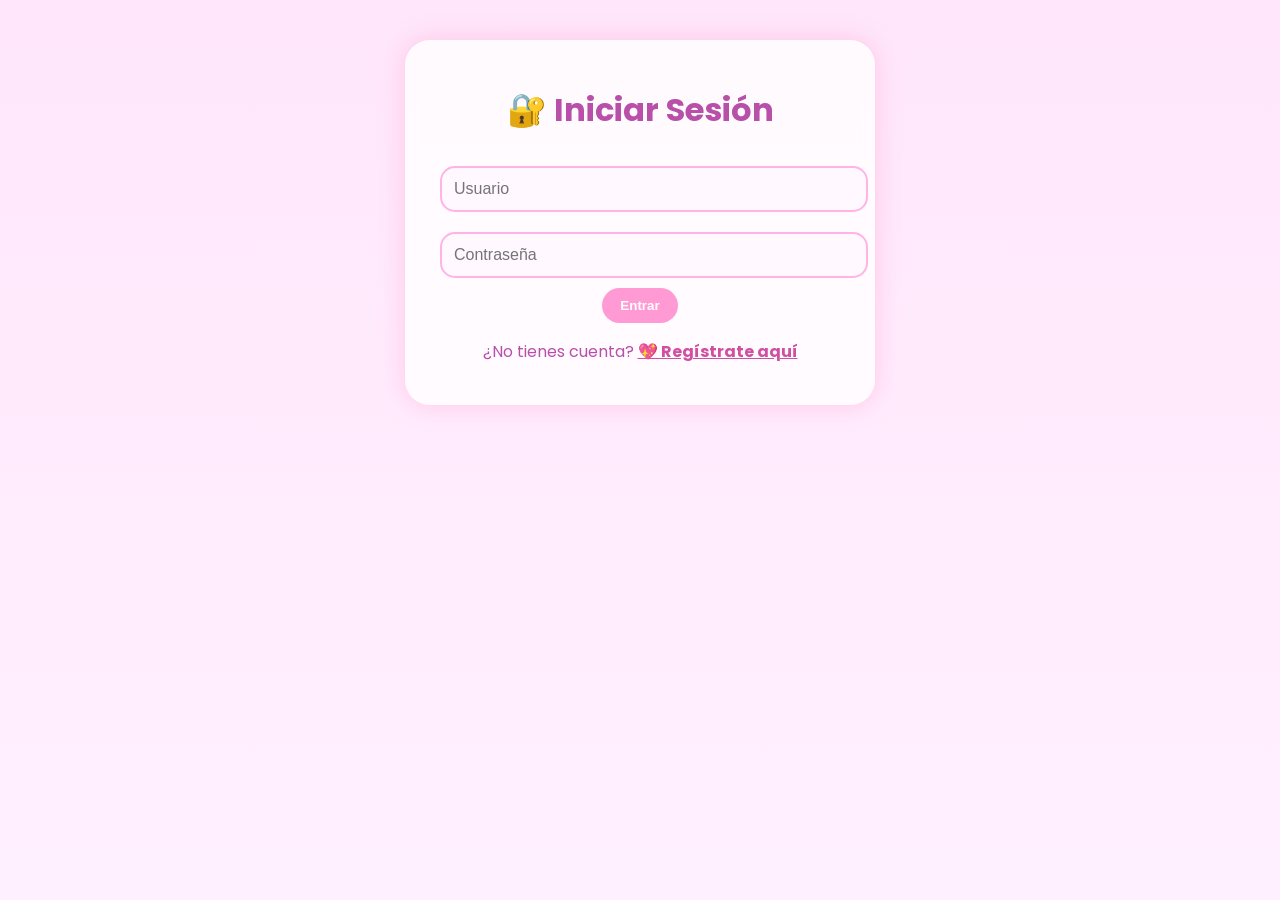
<file: corazones-y-estrellas.html>
<!DOCTYPE html>
<html lang="es">
<head>
    <meta charset="UTF-8">
    <title>Corazones y Estrellas ✨</title>
    <link rel="stylesheet" href="estilos.css">
</head>
<body>

<script>
    if (localStorage.getItem("logeado") !== "true") {
        window.location.href = "login.html";
    }
</script>

<div class="barra-estado">
    <span class="estado-texto">💖 Corazones y Estrellas ✨</span>

    <div class="estado-botones">
        <button onclick="toggleDarkMode()">🌙 Modo oscuro</button>
        <button onclick="logout()">🚪 Cerrar sesión</button>
    </div>
</div>

<header>
    <h1>💖 Corazones y Estrellas ✨</h1>
    <p>Un libro lleno de magia, ternura y luz pastel.</p>
</header>

<section class="contenido">
    <h2>Capítulo 1 — Brillo en el Cielo</h2>
    <p>Aquí puedes escribir tu historia kawaii.</p>
</section>

<footer style="text-align:center; margin-top:40px;">
    <a href="index.html">⬅️ Volver a KuroBooks</a>
</footer>

<script>
function logout() {
    localStorage.setItem("logeado", "false");
    window.location.href = "login.html";
}
function toggleDarkMode() {
    document.body.classList.toggle("dark-mode");
}
</script>
<button onclick="toggleDarkMode()">🌙 Modo oscuro</button>
<script>
function toggleDarkMode() {
    const body = document.body;
    body.classList.toggle("dark-mode");

    // Guardar estado
    if (body.classList.contains("dark-mode")) {
        localStorage.setItem("modoOscuro", "true");
    } else {
        localStorage.setItem("modoOscuro", "false");
    }
}

// Activar automáticamente si estaba guardado
window.onload = function() {
    if (localStorage.getItem("modoOscuro") === "true") {
        document.body.classList.add("dark-mode");
    }
};
</script>
<script>
function toggleDarkMode() {
    const body = document.body;
    body.classList.toggle("dark-mode");

    // Guardar estado
    if (body.classList.contains("dark-mode")) {
        localStorage.setItem("modoOscuro", "true");
    } else {
        localStorage.setItem("modoOscuro", "false");
    }
}

// Activar automáticamente si estaba guardado
window.onload = function() {
    if (localStorage.getItem("modoOscuro") === "true") {
        document.body.classList.add("dark-mode");
    }
};
</script>


</body>
<div class="barra-kawaii">
    <div class="logo-kawaii">🌸 KuroBooks</div>

    <div class="menu-kawaii">
        <a href="index.html">🏠 Inicio</a>
        <a href="libros.html">📚 Mis Libros</a>
        <a href="#" onclick="crearLibroDesdeBarra()">➕ Nuevo Libro</a>
    </div>
</div>

</html>
<div class="barra-kawaii">
    <div class="logo-kawaii">🌸 KuroBooks</div>

    <div class="menu-kawaii" id="menuKawaii">
        <!-- Aquí se insertan los botones dinámicamente -->
    </div>
</div>
<script>
function actualizarMenu() {
    let usuario = localStorage.getItem("usuarioActual");
    let menu = document.getElementById("menuKawaii");

    if (!menu) return;

    if (usuario) {
        menu.innerHTML = `
            <a href="index.html">🏠 Inicio</a>
            <a href="libros.html">📚 Mis Libros</a>
            <span class="usuario-tag">💖 ${usuario}</span>
            <a href="#" onclick="logout()">🚪 Cerrar sesión</a>
        `;
    } else {
        menu.innerHTML = `
            <a href="index.html">🏠 Inicio</a>
            <a href="login.html">🔐 Login</a>
            <a href="registro.html">💖 Registro</a>
        `;
    }
}

function logout() {
    localStorage.removeItem("usuarioActual");
    window.location.href = "login.html";
}

actualizarMenu();
</script>
</file>
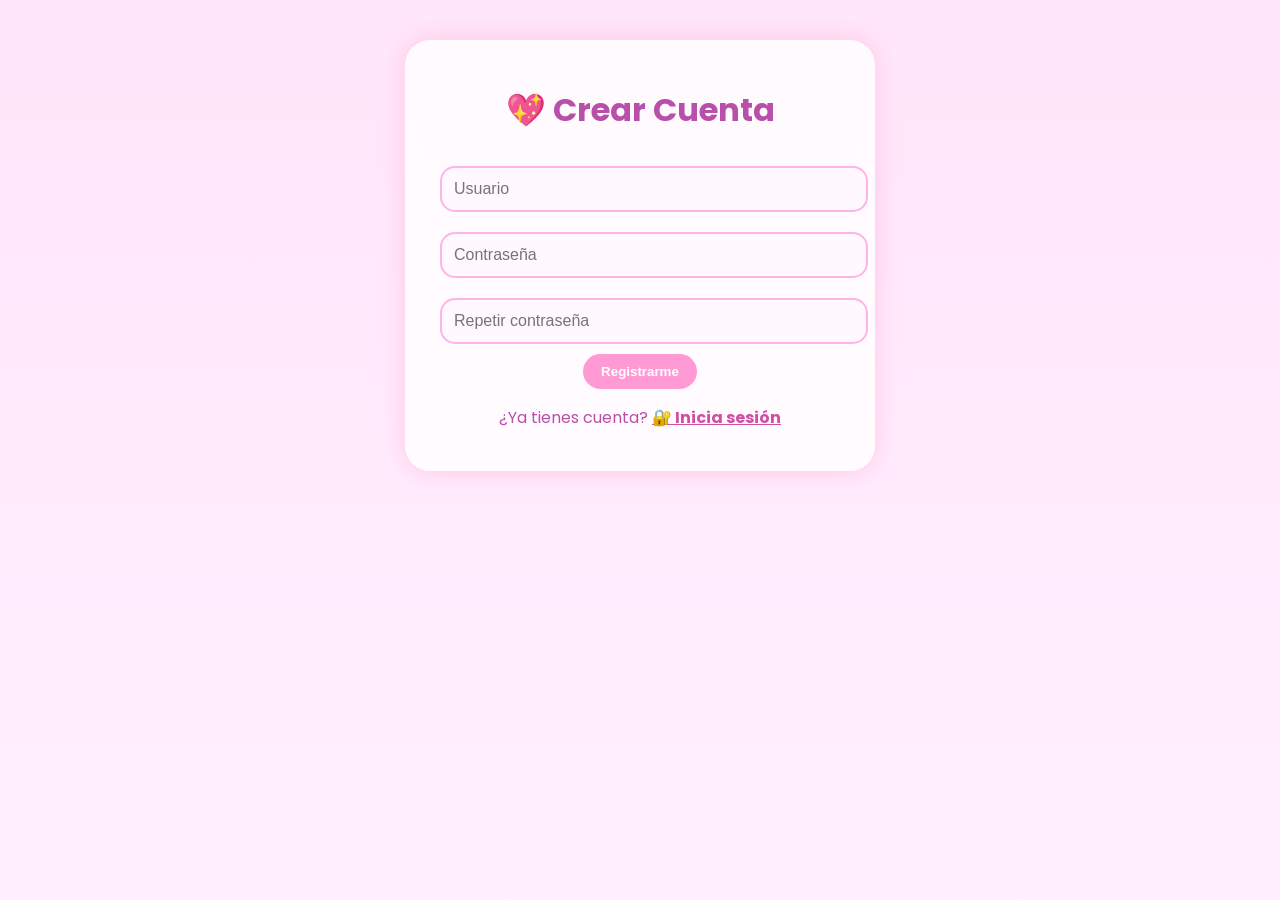
<file: inicio.html>
<!DOCTYPE html>
<html lang="es">
<head>
    <meta charset="UTF-8">
    <title>Registro ✨</title>
    <link rel="stylesheet" href="estilos.css">
</head>
<body>

<div class="contenedor login-box">
    <h1>💖 Crear Cuenta</h1>

    <input id="regUser" type="text" placeholder="Usuario">
    <input id="regPass" type="password" placeholder="Contraseña">
    <input id="regPass2" type="password" placeholder="Repetir contraseña">

    <button onclick="registrar()">Registrarme</button>

    <p>¿Ya tienes cuenta?  
        <a href="login.html">🔐 Inicia sesión</a>
    </p>
</div>

<script>
function registrar() {
    let user = document.getElementById("regUser").value;
    let pass = document.getElementById("regPass").value;
    let pass2 = document.getElementById("regPass2").value;

    if (pass !== pass2) {
        alert("Las contraseñas no coinciden");
        return;
    }

    let datos = JSON.parse(localStorage.getItem("usuarios")) || [];

    if (datos.find(u => u.user === user)) {
        alert("Ese usuario ya existe");
        return;
    }

    datos.push({ user, pass });
    localStorage.setItem("usuarios", JSON.stringify(datos));

    alert("Cuenta creada con éxito 💖");
    window.location.href = "login.html";
}
</script>

</body>
</html>
</file>
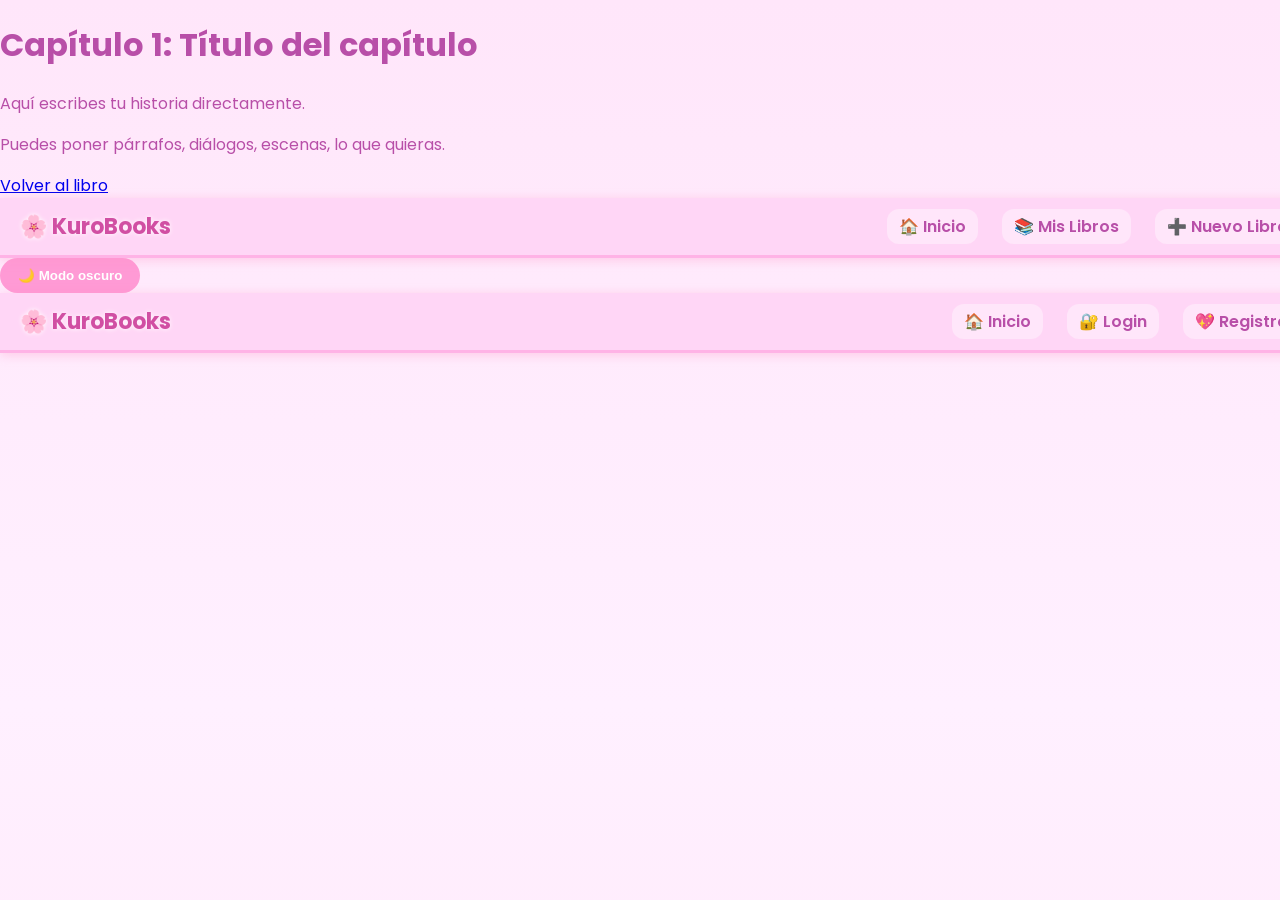
<file: libro1-capitulo1.html>
<!DOCTYPE html>
<html lang="es">
<head>
    <meta charset="UTF-8">
    <title>Capítulo 1</title>
    <link rel="stylesheet" href="estilos.css">
</head>
<body>
    <header>
        <h1>Capítulo 1: Título del capítulo</h1>
    </header>

    <article class="contenido">
        <p>Aquí escribes tu historia directamente.</p>
        <p>Puedes poner párrafos, diálogos, escenas, lo que quieras.</p>
    </article>

    <footer>
        <a href="libro1.html">Volver al libro</a>
    </footer>
    <script>
function toggleDarkMode() {
    const body = document.body;
    body.classList.toggle("dark-mode");

    // Guardar estado
    if (body.classList.contains("dark-mode")) {
        localStorage.setItem("modoOscuro", "true");
    } else {
        localStorage.setItem("modoOscuro", "false");
    }
}

// Activar automáticamente si estaba guardado
window.onload = function() {
    if (localStorage.getItem("modoOscuro") === "true") {
        document.body.classList.add("dark-mode");
    }
};
</script>

</body>
<div class="barra-kawaii">
    <div class="logo-kawaii">🌸 KuroBooks</div>

    <div class="menu-kawaii">
        <a href="index.html">🏠 Inicio</a>
        <a href="libros.html">📚 Mis Libros</a>
        <a href="#" onclick="crearLibroDesdeBarra()">➕ Nuevo Libro</a>
    </div>
</div>

</html>
<button onclick="toggleDarkMode()">🌙 Modo oscuro</button>
<div class="barra-kawaii">
    <div class="logo-kawaii">🌸 KuroBooks</div>

    <div class="menu-kawaii" id="menuKawaii">
        <!-- Aquí se insertan los botones dinámicamente -->
    </div>
</div>
<script>
function actualizarMenu() {
    let usuario = localStorage.getItem("usuarioActual");
    let menu = document.getElementById("menuKawaii");

    if (!menu) return;

    if (usuario) {
        menu.innerHTML = `
            <a href="index.html">🏠 Inicio</a>
            <a href="libros.html">📚 Mis Libros</a>
            <span class="usuario-tag">💖 ${usuario}</span>
            <a href="#" onclick="logout()">🚪 Cerrar sesión</a>
        `;
    } else {
        menu.innerHTML = `
            <a href="index.html">🏠 Inicio</a>
            <a href="login.html">🔐 Login</a>
            <a href="registro.html">💖 Registro</a>
        `;
    }
}

function logout() {
    localStorage.removeItem("usuarioActual");
    window.location.href = "login.html";
}

actualizarMenu();
</script>
</file>
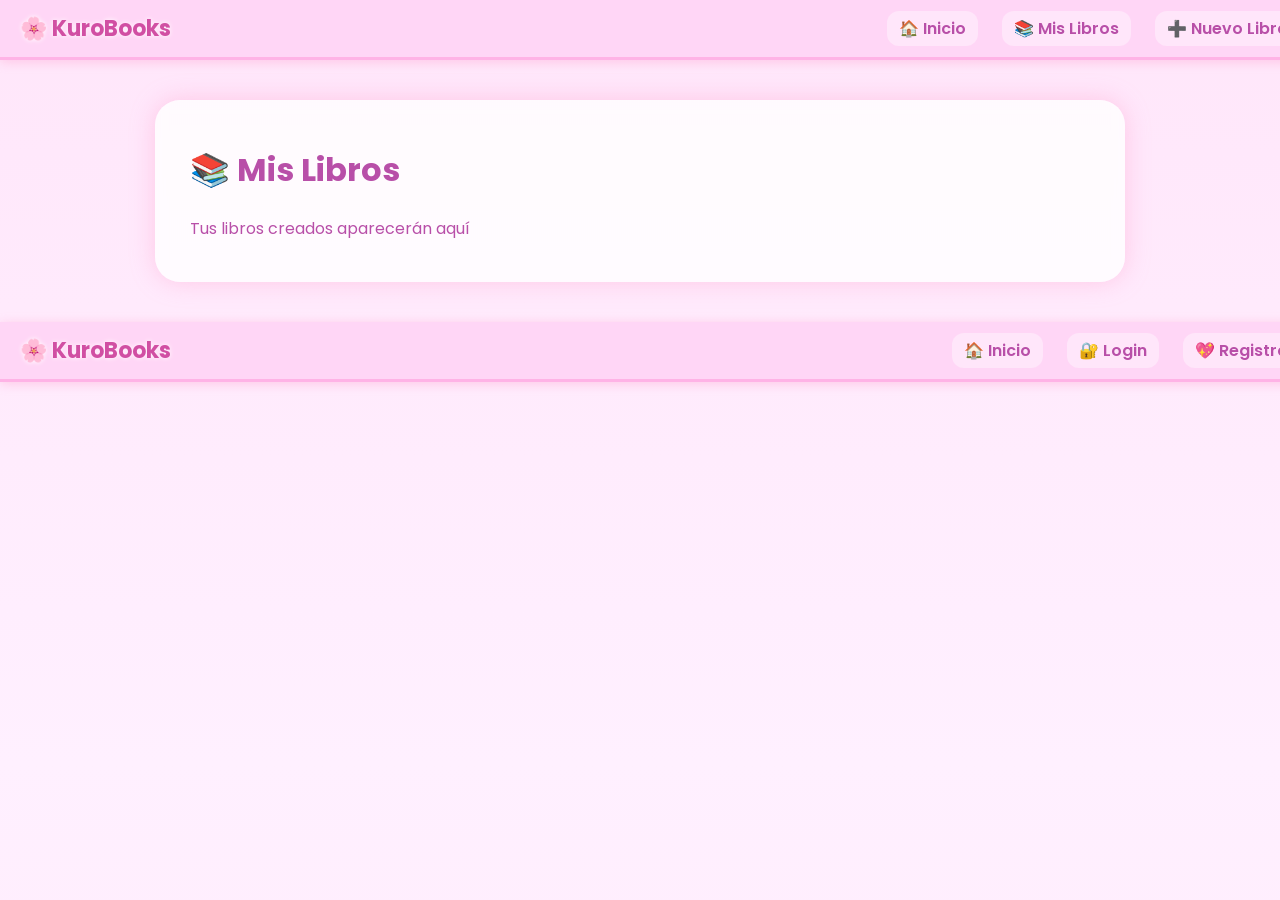
<file: libros.html>
<!DOCTYPE html>
<html lang="es">
<head>
    <meta charset="UTF-8">
    <title>Mis Libros ✨</title>
    <link rel="stylesheet" href="estilos.css">
</head>
<body>

<!-- Barra kawaii -->
<div class="barra-kawaii">
    <div class="logo-kawaii">🌸 KuroBooks</div>

    <div class="menu-kawaii">
        <a href="index.html">🏠 Inicio</a>
        <a href="libros.html">📚 Mis Libros</a>
        <a href="#" onclick="crearLibro()">➕ Nuevo Libro</a>
    </div>
</div>

<div class="contenedor">
    <h1>📚 Mis Libros</h1>
    <p class="subtitulo">Tus libros creados aparecerán aquí</p>

    <div id="listaLibros" class="lista-libros"></div>
</div>

<script>
// Cargar lista de libros
function cargarLibros() {
    const libros = JSON.parse(localStorage.getItem("libros")) || [];
    const contenedor = document.getElementById("listaLibros");
    contenedor.innerHTML = "";

    libros.forEach((libro, index) => {
        contenedor.innerHTML += `
            <div class="libro-card">
                <img src="${libro.portada}">
                <p><b>${libro.titulo}</b></p>

                <button onclick="abrirLibro(${index})">📖 Abrir</button>
                <button onclick="editarTitulo(${index})">✏️ Título</button>
                <button onclick="eliminarLibro(${index})">🗑 Eliminar</button>
            </div>
        `;
    });
}

// Crear un nuevo libro
function crearLibro() {
    let libros = JSON.parse(localStorage.getItem("libros")) || [];

    const nuevoLibro = {
        titulo: "Libro " + (libros.length + 1),
        portada: "https://i.imgur.com/8QfQZ5K.png",
        capitulos: [
            { titulo: "Capítulo 1", contenido: "" }
        ]
    };

    libros.push(nuevoLibro);
    localStorage.setItem("libros", JSON.stringify(libros));

    cargarLibros();
}

// Abrir libro en leer.html
function abrirLibro(id) {
    localStorage.setItem("libroActual", id);
    window.location.href = "leer.html";
}

// Editar título del libro
function editarTitulo(id) {
    let libros = JSON.parse(localStorage.getItem("libros")) || [];
    let nuevoTitulo = prompt("Nuevo título del libro:", libros[id].titulo);

    if (nuevoTitulo !== null && nuevoTitulo.trim() !== "") {
        libros[id].titulo = nuevoTitulo;
        localStorage.setItem("libros", JSON.stringify(libros));
        cargarLibros();
    }
}

// Eliminar libro
function eliminarLibro(id) {
    let libros = JSON.parse(localStorage.getItem("libros")) || [];

    if (confirm("¿Seguro que quieres eliminar este libro?")) {
        libros.splice(id, 1);
        localStorage.setItem("libros", JSON.stringify(libros));
        cargarLibros();
    }
}

cargarLibros();
</script>

</body>
</html>
<div class="barra-kawaii">
    <div class="logo-kawaii">🌸 KuroBooks</div>

    <div class="menu-kawaii" id="menuKawaii">
        <!-- Aquí se insertan los botones dinámicamente -->
    </div>
</div>
<script>
function actualizarMenu() {
    let usuario = localStorage.getItem("usuarioActual");
    let menu = document.getElementById("menuKawaii");

    if (!menu) return;

    if (usuario) {
        menu.innerHTML = `
            <a href="index.html">🏠 Inicio</a>
            <a href="libros.html">📚 Mis Libros</a>
            <span class="usuario-tag">💖 ${usuario}</span>
            <a href="#" onclick="logout()">🚪 Cerrar sesión</a>
        `;
    } else {
        menu.innerHTML = `
            <a href="index.html">🏠 Inicio</a>
            <a href="login.html">🔐 Login</a>
            <a href="registro.html">💖 Registro</a>
        `;
    }
}

function logout() {
    localStorage.removeItem("usuarioActual");
    window.location.href = "login.html";
}

actualizarMenu();
</script>
</file>
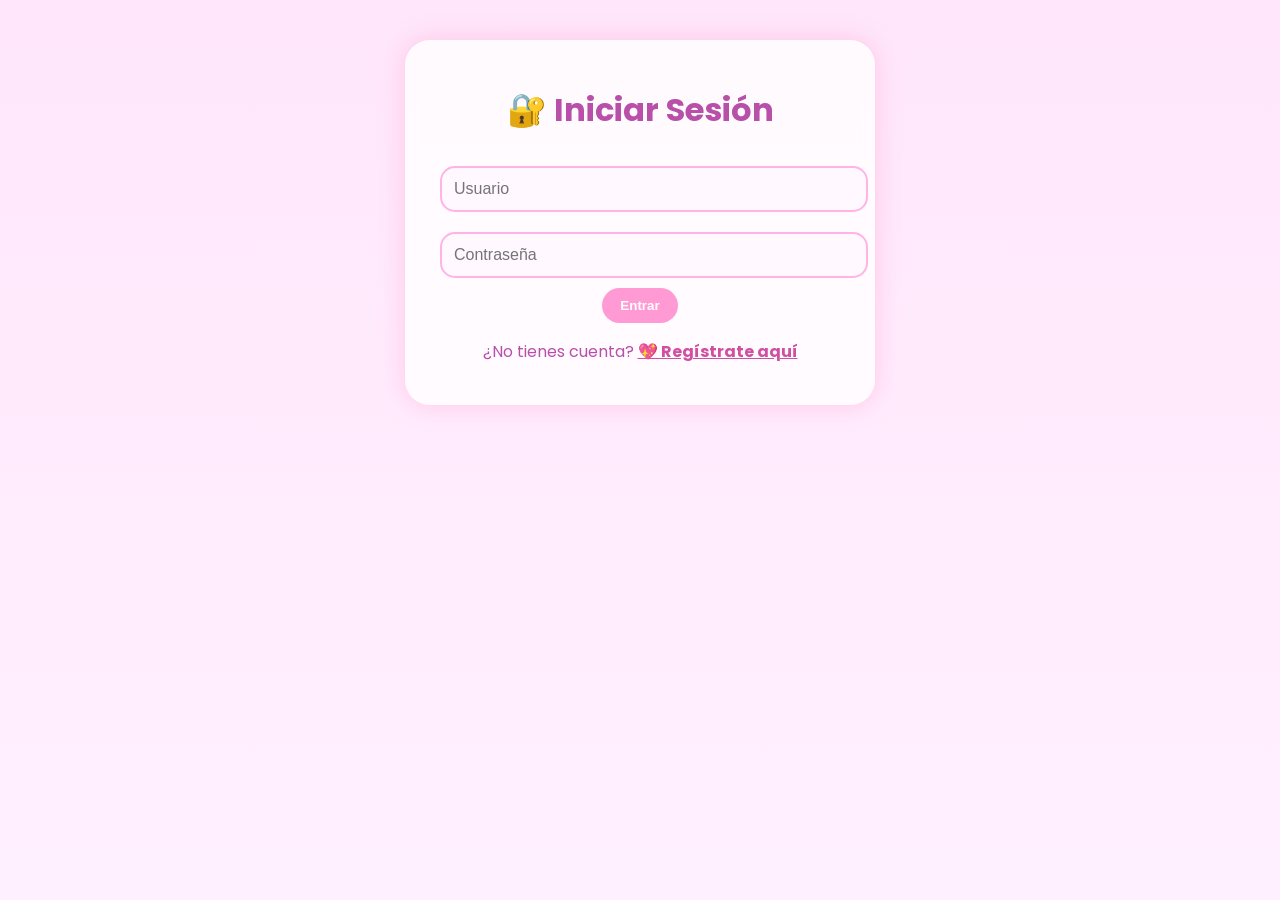
<file: login.html>
<!DOCTYPE html>
<html lang="es">
<head>
    <meta charset="UTF-8">
    <title>Iniciar Sesión ✨</title>
    <link rel="stylesheet" href="estilos.css">
</head>
<body>

<div class="contenedor login-box">
    <h1>🔐 Iniciar Sesión</h1>

    <input id="loginUser" type="text" placeholder="Usuario">
    <input id="loginPass" type="password" placeholder="Contraseña">

    <button onclick="login()">Entrar</button>

    <p>¿No tienes cuenta?  
        <a href="registro.html">💖 Regístrate aquí</a>
    </p>
</div>

<script>
function login() {
    let user = document.getElementById("loginUser").value;
    let pass = document.getElementById("loginPass").value;

    let datos = JSON.parse(localStorage.getItem("usuarios")) || [];

    let existe = datos.find(u => u.user === user && u.pass === pass);

    if (existe) {
        localStorage.setItem("usuarioActual", user);
        window.location.href = "index.html";
    } else {
        alert("Usuario o contraseña incorrectos");
    }
}
</script>

</body>
</html>
</file>
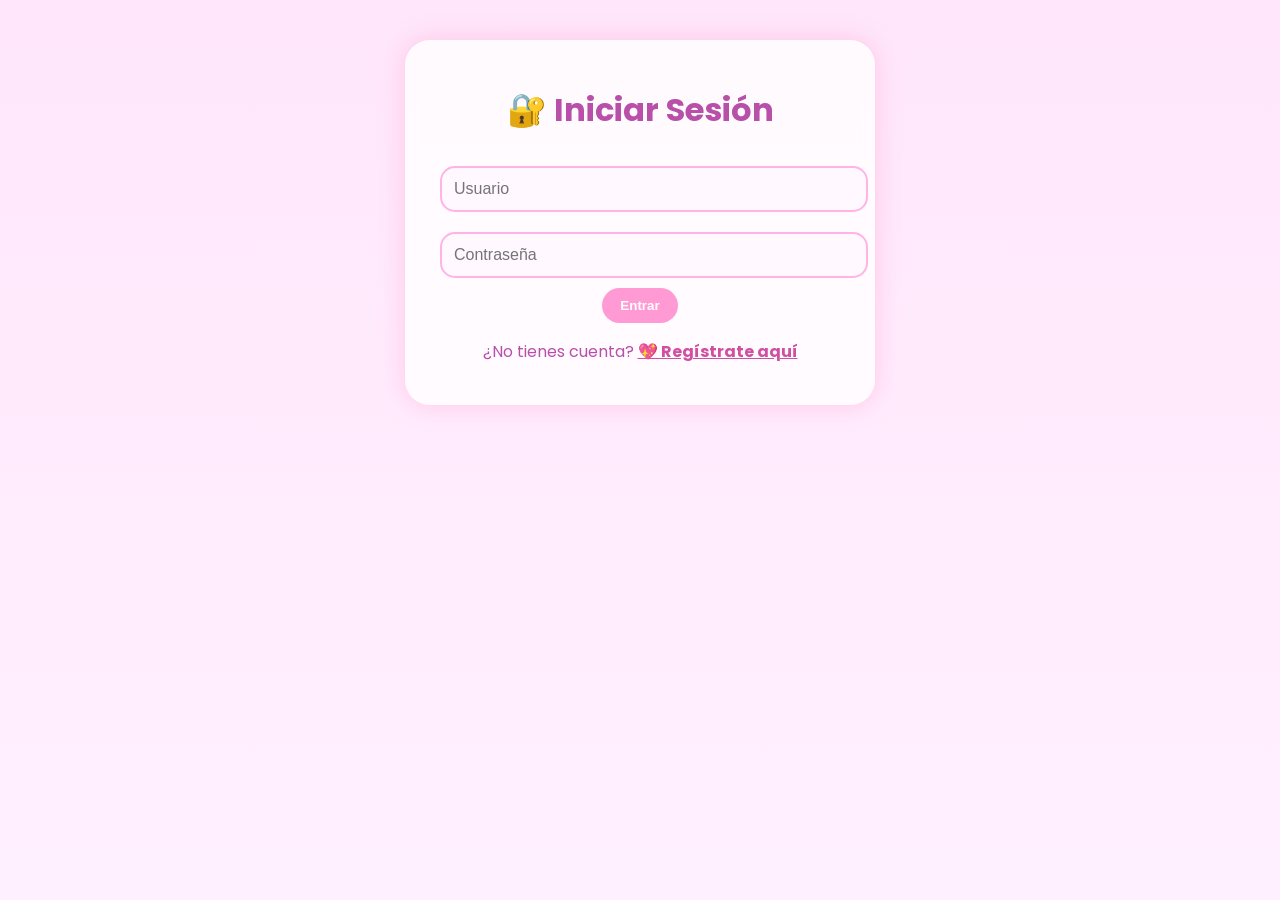
<file: suenos-de-lavanda.html>
<!DOCTYPE html>
<html lang="es">
<head>
    <meta charset="UTF-8">
    <title>Sueños de Lavanda ✨</title>
    <link rel="stylesheet" href="estilos.css">
</head>
<body>

<!-- BLOQUEO: si no está logeado, redirige al login -->
<script>
    if (localStorage.getItem("logeado") !== "true") {
        window.location.href = "login.html";
    }
</script>

<!-- BARRA DE ESTADO -->
<div class="barra-estado">
    <span class="estado-texto">☁️ Sueños de Lavanda — Relatos Pastel ✨</span>

    <div class="estado-botones">
        <button onclick="toggleDarkMode()">🌙 Modo oscuro</button>
        <button onclick="logout()">🚪 Cerrar sesión</button>
    </div>
</div>

<header>
    <h1>💜 Sueños de Lavanda 💜</h1>
    <p>Relatos suaves, mágicos y llenos de ternura pastel.</p>
</header>

<section class="libros">

    <article class="libro">
        <h2>🌙 Relato 1: Noche de Nubes</h2>
        <p>Una historia suave como la lavanda bajo la luna.</p>
        <a href="#">Leer relato</a>
    </article>

    <article class="libro">
        <h2>✨ Relato 2: Estrellas de Azúcar</h2>
        <p>Un viaje dulce entre constelaciones pastel.</p>
        <a href="#">Leer relato</a>
    </article>

    <article class="libro">
        <h2>☁️ Relato 3: Susurros de Algodón</h2>
        <p>Un cuento que flota como una nube rosada.</p>
        <a href="#">Leer relato</a>
    </article>

</section>

<footer style="text-align:center; margin-top:40px;">
    <a href="index.html">⬅️ Volver a KuroBooks</a>
</footer>

<script>
function logout() {
    localStorage.setItem("logeado", "false");
    window.location.href = "login.html";
}

function toggleDarkMode() {
    document.body.classList.toggle("dark-mode");
}
</script>
    <script>
function toggleDarkMode() {
    const body = document.body;
    body.classList.toggle("dark-mode");

    // Guardar estado
    if (body.classList.contains("dark-mode")) {
        localStorage.setItem("modoOscuro", "true");
    } else {
        localStorage.setItem("modoOscuro", "false");
    }
}

// Activar automáticamente si estaba guardado
window.onload = function() {
    if (localStorage.getItem("modoOscuro") === "true") {
        document.body.classList.add("dark-mode");
    }
};
</script>


</body>
<div class="barra-kawaii">
    <div class="logo-kawaii">🌸 KuroBooks</div>

    <div class="menu-kawaii">
        <a href="index.html">🏠 Inicio</a>
        <a href="libros.html">📚 Mis Libros</a>
        <a href="#" onclick="crearLibroDesdeBarra()">➕ Nuevo Libro</a>
    </div>
</div>

</html>
<button onclick="toggleDarkMode()">🌙 Modo oscuro</button>

<div class="barra-kawaii">
    <div class="logo-kawaii">🌸 KuroBooks</div>

    <div class="menu-kawaii" id="menuKawaii">
        <!-- Aquí se insertan los botones dinámicamente -->
    </div>
</div>
<script>
function actualizarMenu() {
    let usuario = localStorage.getItem("usuarioActual");
    let menu = document.getElementById("menuKawaii");

    if (!menu) return;

    if (usuario) {
        menu.innerHTML = `
            <a href="index.html">🏠 Inicio</a>
            <a href="libros.html">📚 Mis Libros</a>
            <span class="usuario-tag">💖 ${usuario}</span>
            <a href="#" onclick="logout()">🚪 Cerrar sesión</a>
        `;
    } else {
        menu.innerHTML = `
            <a href="index.html">🏠 Inicio</a>
            <a href="login.html">🔐 Login</a>
            <a href="registro.html">💖 Registro</a>
        `;
    }
}

function logout() {
    localStorage.removeItem("usuarioActual");
    window.location.href = "login.html";
}

actualizarMenu();
</script>
</file>
<file: estilos.css>
/* ----------------------------- */
/* 🌸 FUENTES Y BASE GENERAL     */
/* ----------------------------- */
@import url('https://fonts.googleapis.com/css2?family=Poppins:wght@300;400;600;700&display=swap');

body {
    margin: 0;
    padding: 0;
    background: linear-gradient(180deg, #ffe6fa, #fff0ff, #ffe6f7);
    background-size: 400% 400%;
    animation: fondoAnimado 12s ease infinite;
    font-family: "Poppins", sans-serif;
    color: #b84fa8;
    cursor: url("https://cur.cursors-4u.net/cursors/cur-11/cur1036.cur"), auto;
}

@keyframes fondoAnimado {
    0% { background-position: 0% 50%; }
    50% { background-position: 100% 50%; }
    100% { background-position: 0% 50%; }
}

/* Contenedor general */
.contenedor {
    max-width: 900px;
    margin: 40px auto;
    background: #ffffffcc;
    padding: 25px 35px;
    border-radius: 25px;
    box-shadow: 0 0 25px rgba(255, 150, 200, 0.4);
    backdrop-filter: blur(6px);
}

/* ----------------------------- */
/* 🌸 NAVBAR KAWAII              */
/* ----------------------------- */
.barra-kawaii {
    width: 100%;
    background: #ffd6f6;
    padding: 12px 20px;
    display: flex;
    justify-content: space-between;
    align-items: center;
    box-shadow: 0 2px 10px rgba(255, 150, 200, 0.4);
    position: sticky;
    top: 0;
    z-index: 999;
    border-bottom: 3px solid #ffb3e6;
}

.logo-kawaii {
    font-size: 22px;
    font-weight: bold;
    color: #d14fa3;
    text-shadow: 0 0 5px white;
}

.menu-kawaii a {
    margin-left: 20px;
    text-decoration: none;
    font-weight: 600;
    color: #b84fa8;
    background: #ffe6fa;
    padding: 6px 12px;
    border-radius: 12px;
    transition: 0.2s;
}

.menu-kawaii a:hover {
    background: #ffb3e6;
    color: white;
    box-shadow: 0 0 10px #ff9ad5;
}

/* ----------------------------- */
/* 🌸 TARJETAS DE LIBROS         */
/* ----------------------------- */
.lista-libros {
    display: flex;
    flex-wrap: wrap;
    gap: 20px;
    justify-content: center;
}

.libro-card {
    width: 170px;
    background: #fff;
    border-radius: 20px;
    padding: 15px;
    text-align: center;
    box-shadow: 0 0 15px rgba(255, 150, 200, 0.4);
    transition: 0.2s;
}

.libro-card img {
    width: 100%;
    border-radius: 15px;
    border: 3px solid #ffb3e6;
}

.libro-card:hover {
    transform: translateY(-5px);
    box-shadow: 0 0 25px rgba(255, 120, 180, 0.6);
}

.libro-card button {
    margin-top: 8px;
    width: 100%;
}

/* ----------------------------- */
/* 🌸 BOTONES KAWAII             */
/* ----------------------------- */
button, .btn {
    background: #ff9ad5;
    border: none;
    padding: 10px 18px;
    border-radius: 20px;
    color: white;
    font-weight: 600;
    cursor: pointer;
    transition: 0.2s;
    text-decoration: none;
    display: inline-block;
}

button:hover, .btn:hover {
    background: #ff7cc4;
    box-shadow: 0 0 12px #ff9ad5;
}

/* Botón secundario */
.btn-secundario {
    background: #cfa7ff;
}

.btn-secundario:hover {
    background: #b88aff;
}

/* ----------------------------- */
/* 🌸 PORTADA DEL LIBRO          */
/* ----------------------------- */
.portada-libro {
    width: 200px;
    border-radius: 20px;
    border: 4px solid #ffb3e6;
    box-shadow: 0 0 20px rgba(255, 150, 200, 0.5);
    margin-bottom: 15px;
}

/* ----------------------------- */
/* 🌸 TÍTULO EDITABLE            */
/* ----------------------------- */
.input-titulo {
    font-size: 22px;
    font-weight: bold;
    border: none;
    background: transparent;
    color: #b84fa8;
    outline: none;
    text-align: center;
}

/* ----------------------------- */
/* 🌸 LISTA DE CAPÍTULOS         */
/* ----------------------------- */
.lista-capitulos {
    margin-bottom: 20px;
}

.cap-card {
    background: #ffe6fa;
    padding: 10px 15px;
    border-radius: 15px;
    margin-bottom: 10px;
    display: flex;
    justify-content: space-between;
    align-items: center;
    box-shadow: 0 0 10px rgba(255, 150, 200, 0.3);
}

.cap-card span {
    cursor: pointer;
    font-weight: 600;
}

.cap-card span:hover {
    color: #ff4fa3;
}

/* ----------------------------- */
/* 🌸 EDITOR DE TEXTO            */
/* ----------------------------- */
textarea {
    width: 100%;
    border-radius: 15px;
    border: 2px solid #ffb3e6;
    padding: 12px;
    resize: vertical;
    font-family: "Poppins", sans-serif;
    font-size: 15px;
    background: #fff8ff;
    box-shadow: inset 0 0 10px rgba(255, 150, 200, 0.2);
}

textarea:focus {
    outline: none;
    border-color: #ff7cc4;
    box-shadow: 0 0 10px #ff9ad5;
}

/* ----------------------------- */
/* 🌸 HR KAWAII                  */
/* ----------------------------- */
hr {
    border: none;
    height: 3px;
    background: linear-gradient(90deg, #ffb3e6, #ffc8f2, #ffb3e6);
    border-radius: 10px;
    margin: 25px 0;
}

/* ----------------------------- */
/* 🌙 MODO OSCURO PASTEL         */
/* ----------------------------- */
.dark {
    background: linear-gradient(180deg, #2b1f2f, #3a2940, #2b1f2f);
    color: #ffd6f6;
}

.dark .contenedor {
    background: #3a2940cc;
    box-shadow: 0 0 25px rgba(255, 200, 255, 0.3);
}

.dark .barra-kawaii {
    background: #4a3555;
    border-bottom-color: #d18ad8;
}

.dark button, .dark .btn {
    background: #d18ad8;
}

.dark textarea {
    background: #4a3555;
    color: #ffd6f6;
    border-color: #d18ad8;
}

/* ----------------------------- */
/* 🌟 ESTRELLITAS CAYENDO        */
/* ----------------------------- */
.estrella {
    position: fixed;
    top: -20px;
    font-size: 18px;
    color: #ffb3e6;
    animation: caer 3s linear forwards;
    pointer-events: none;
}

@keyframes caer {
    to {
        transform: translateY(110vh) rotate(360deg);
        opacity: 0;
    }
}

/* ----------------------------- */
/* 💖 LOGIN Y REGISTRO KAWAII    */
/* ----------------------------- */
.login-box {
    max-width: 400px;
    text-align: center;
}

.login-box input {
    width: 100%;
    padding: 12px;
    margin: 10px 0;
    border-radius: 15px;
    border: 2px solid #ffb3e6;
    background: #fff8ff;
    font-size: 16px;
}

.login-box input:focus {
    outline: none;
    border-color: #ff7cc4;
    box-shadow: 0 0 10px #ff9ad5;
}

.login-box a {
    color: #d14fa3;
    font-weight: bold;
}
</file>
